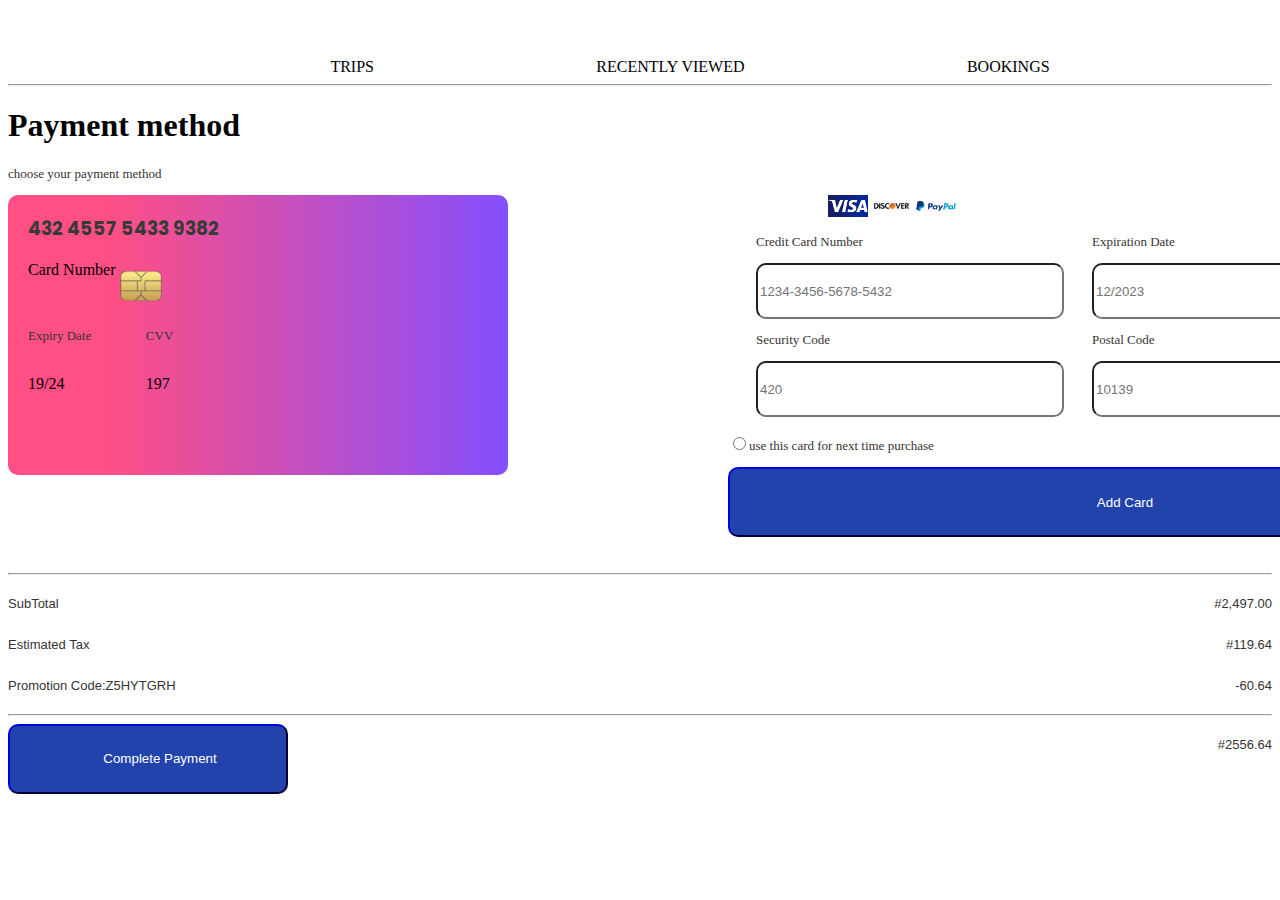
<file: index.html>
<!DOCTYPE html>
<html lang="en">

<head>
    <meta charset="UTF-8">
    <meta http-equiv="X-UA-Compatible" content="IE=edge">
    <meta name="viewport" content="width=device-width, initial-scale=1.0">
    <title>Document</title>
    <link rel="stylesheet" href="style.css">
    <link rel="stylesheet" href="https://cdnjs.cloudflare.com/ajax/libs/font-awesome/6.0.0/css/all.min.css"
        integrity="sha512-9usAa10IRO0HhonpyAIVpjrylPvoDwiPUiKdWk5t3PyolY1cOd4DSE0Ga+ri4AuTroPR5aQvXU9xC6qOPnzFeg=="
        crossorigin="anonymous" referrerpolicy="no-referrer" />

</head>


<body>
    <header>
        <div>
            <UL>
                <li> TRIPS</li>
                <li> RECENTLY VIEWED</li>
                <li> BOOKINGS</li>
            </UL>
        </div>
        <hr>
    </header>
    <h1> Payment method</h1>
    <p>choose your payment method</p>
    <section class="mainsection">
        <div class="simcard">
            <H3 class="texts"> 432 4557 5433 9382</H3>
            <span class="cardnumber">
                <div>Card Number</div>
                <div> <img src="simchip.png" alt="sim" width="50px"></div>
            </span>

            <span class="expiry">
                <div>
                    <p>Expiry Date</p><br>19/24
                </div>
                <div>
                    <p>CVV</p><BR>197

                </div><br>

            </span>
        </div>
        <div class="secondpage">
            <div id="gateway">
                <img src="visa.jpeg" alt="visa" width="40px">
                <img src="Discover-logo.png" alt="discover" width="40px">
                <img src="paypal.png" alt="paypal" width="40px">
            </div>
            <nav>
                <div class="cards">
                    <div>
                        <p>Credit Card Number</p>
                        <input type="tel" placeholder="1234-3456-5678-5432" id="tag">
                        <p> Security Code</p>
                        <input type="text" name="" id="tag" placeholder="420">
                    </div>
                    <div>
                        <p>Expiration Date</p>
                        <input type="tel" placeholder="12/2023" id="tag">
                        <p> Postal Code</p>
                        <input type="text" name="" id="tag" placeholder="10139">

                    </div>
                </div>
                <div class="btn">

                    <p><input type="radio">use this card for next time purchase</p>
                    <button> Add Card</button>

                </div>
            </nav>


        </div>
    
    </section><br>
    <br>
    <br>
    <br>
    <br>
    <hr>
    <span class="subtotal">
    <div>
         <p> SubTotal</p></div>
    <div> 
<p>#2,497.00</p>
    </div>
</span>
    <span class="subtotal2">
        <div>
<p>Estimated Tax</p>
        </div>
        <div>
<p>#119.64</p>
        </div>
    </span>

    <span class="subtotal3">
        <div>
<p>Promotion Code:Z5HYTGRH</p>
        </div>
        <div>
<p>-60.64</p>
        </div>
    </span>
    <hr>
    <span class="subtotal4">
        <div>
<button class="complete">Complete Payment</button>
        </div>
        <div>
<p>#2556.64</p>
        </div>
    </span>


</body>

</html>
</file>
<file: style.css>
@import url('https://fonts.googleapis.com/css2?family=Poppins:wght@100&display=swap');

body ul{
list-style: none;
display: flex;
justify-content: space-evenly;
padding-left: 100px;
margin: 0px;
}
header{
    padding-top: 50px;
}
p{
    font-size: 13px;
    color: rgb(54, 52, 52);
}
.simcard{
padding-left: 20px;
width: 500px;
height: 270px;
}
#tag{
    width: 300px;
    height: 50px;
    color: brown;
    border-radius: 10px;
    justify-content: space-around;
}
.texts{
    font-family: poppins;
    display: flex;
    color: rgb(55, 58, 55);
}
.cardnumber{
    display: flex;
    align-items:flex-start;
}
.expiry{
    display: flex;
 width: 200px;
    justify-content: space-between;
}
#gateway{
    align-items: center;
    padding-left: 600px;
}
.cards{
    justify-content: space-evenly;
    display: flex;
    width: 700px;
    padding-left: 500px;
    height: 200px;

    
}
.mainsection{
    display: flex;
    width: 500px;
    background-image: linear-gradient(to right, #ff4f84 20%, #844fff);
    border-radius: 10px;
    height: 280px;
}
button{
    width: 700px;
    height: 70px;
    border-color: darkblue;
    background-color: rgb(34, 66, 172);
    color: #fff;
    border-radius: 10px;
    padding-left: 100px;
}
.btn{
    padding-left: 500px;

}
.subtotal{
    display: flex;
    justify-content: space-between;
    font-family: Arial, Helvetica, sans-serif;
}
.subtotal2{
    display: flex;
    justify-content: space-between;
    font-family: Arial, Helvetica, sans-serif;
}
.subtotal3{
    display: flex;
    justify-content: space-between;
    font-family: Arial, Helvetica, sans-serif;


}
.subtotal4{
    display: flex;
    justify-content: space-between;
    font-family: Arial, Helvetica, sans-serif;
}
.complete{
    width: 280px;
    padding-left: 30px;
}
</file>
